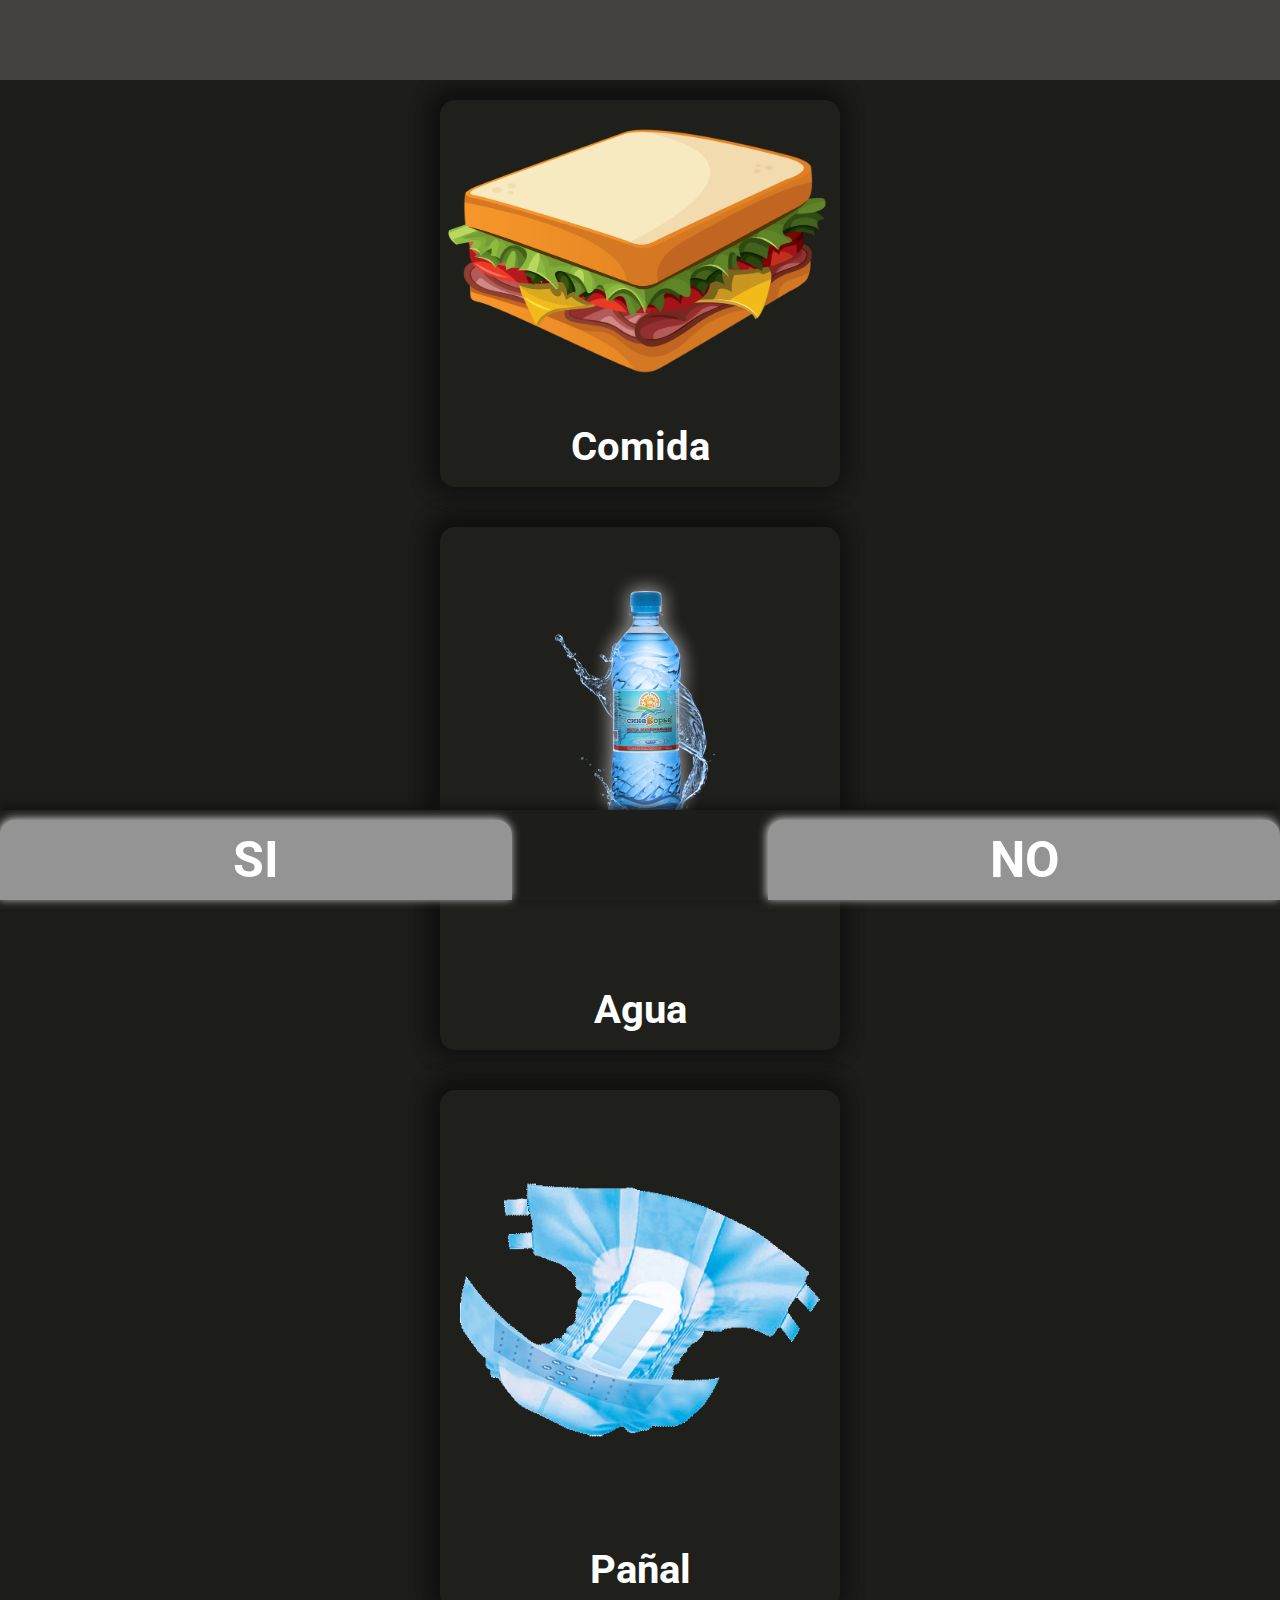
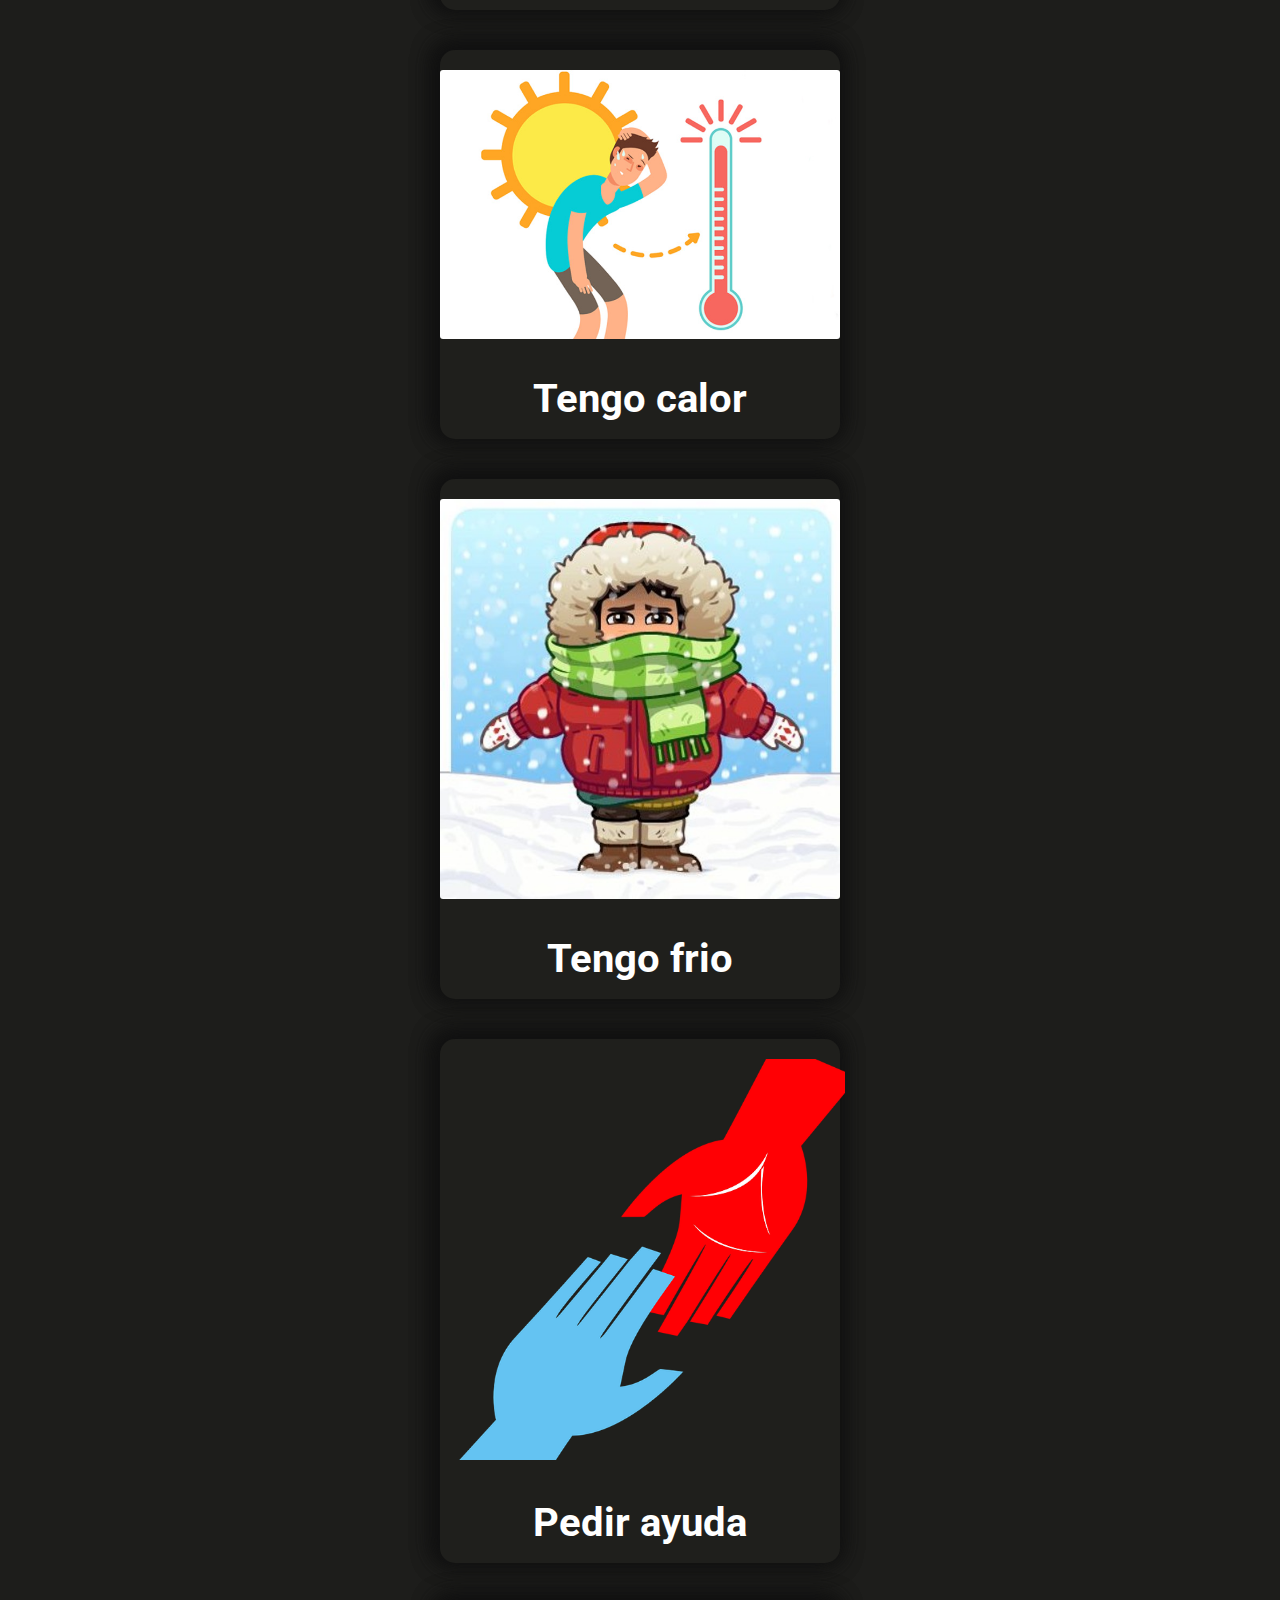
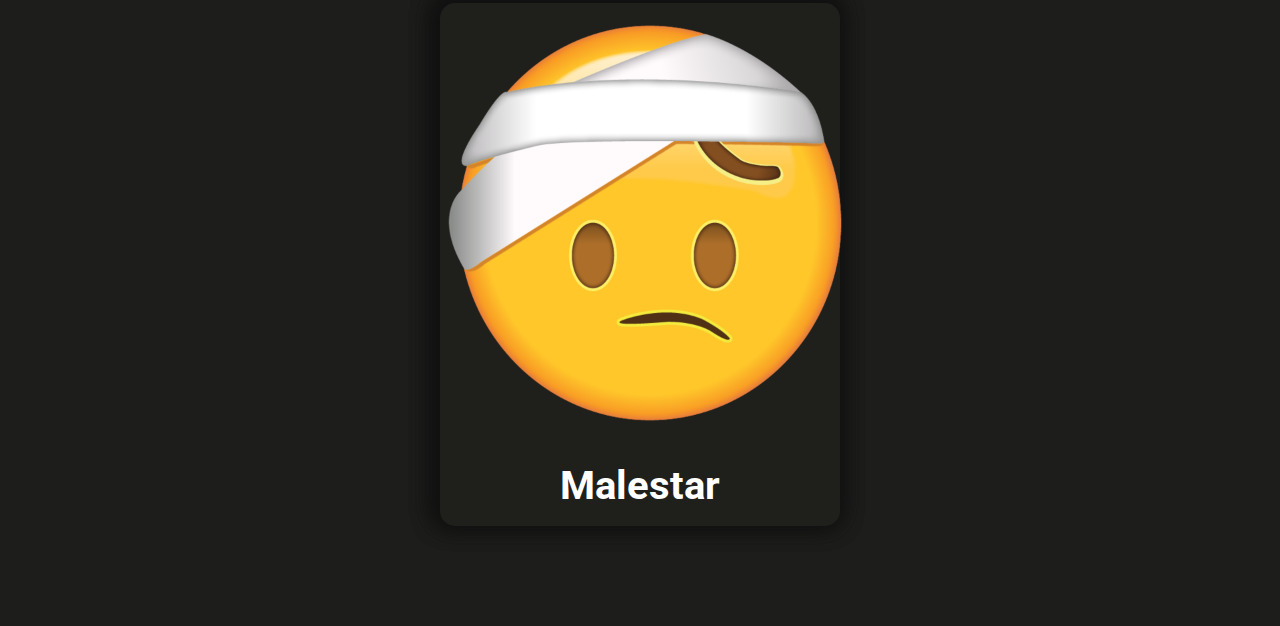
<file: index.html>
<!DOCTYPE html>
<html lang="en">
<head>
  <!-- Google tag (gtag.js) -->
  <script async src="https://www.googletagmanager.com/gtag/js?id=G-GEK70171SP"></script>
  <script>
    window.dataLayer = window.dataLayer || [];
    function gtag() { dataLayer.push(arguments); }
    gtag('js', new Date());

    gtag('config', 'G-GEK70171SP');
  </script>
  <meta charset="UTF-8">
  <meta http-equiv="X-UA-Compatible" content="IE=edge">
  <meta name="viewport" content="width=device-width, initial-scale=1.0">
  <title>Silvia Speaker</title>
  <link rel="preconnect" href="https://fonts.gstatic.com" crossorigin>
  <link href="https://fonts.googleapis.com/css2?family=Inter&family=Montserrat:wght@300&family=Roboto&display=swap" rel="stylesheet">
  <link rel="stylesheet" href="style.css">
  <link rel="stylesheet" href="reset.css">
  <link rel="preconnect" href="https://fonts.googleapis.com">
 
  <!-- <script src="voces.js"></script> -->
  <script src="script.js"></script>
</head>
<body>
  <header class="encabezado"></header>
  
  <main>
    <section class="tarjetas">
      <div class="tarjeta" >
        <a href="comidas.html">
          <img src="img/sandwich.png" alt="Un sandwich delicioso">
          <p >Comida</p>
        </a>
      </div>
      <div class="tarjeta">
        <a href="bebidas.html">
          <img src="img/botella-agua.png" alt="Imagen de bebidas">
          <p >Agua</p>
      </a>
      </div>
      <div class="tarjeta" onclick="leerEnVozAlta('Podrias checar mi pañal')">
        <img src="img/pañal.png" alt="Imagen de un pañal">
        <p >Pañal</p>
      </div>
      <div class="tarjeta" onclick="leerEnVozAlta('Tengo calor, quisiera destaparme')">
        <img src="img/calor.jpg" alt="Imagen muñeco con calor">
        <p >Tengo calor</p>
      </div>
      <div class="tarjeta" onclick="leerEnVozAlta('Siento frio, me podrias ayudar a taparme')">
        <img src="img/frio.jpg" alt="Imagen de un pañal">
        <p >Tengo frio</p>
      </div>
      <div class="tarjeta">
        <a href="ayuda.html">
          <img src="img/ayuda.png" alt="Imagen de agarre de manos">
          <p >Pedir ayuda</p>
        </a>
      </div>
      <div class="tarjeta">
        <a href="malestares.html">
          <img src="img/malestares.png" alt="Emoticon con dolor de cabeza">
          <p >Malestar</p>
        </a>
      </div>
    </section>
  </main>

  <footer class="area-si-no">
    <div class="respuesta-si-no" onclick="responderSiNo(1)">SI</div>
    <div class=""></div>
    <div class="respuesta-si-no" onclick="responderSiNo(0)">NO</div>
  </footer>
</body>
</html>
</file>
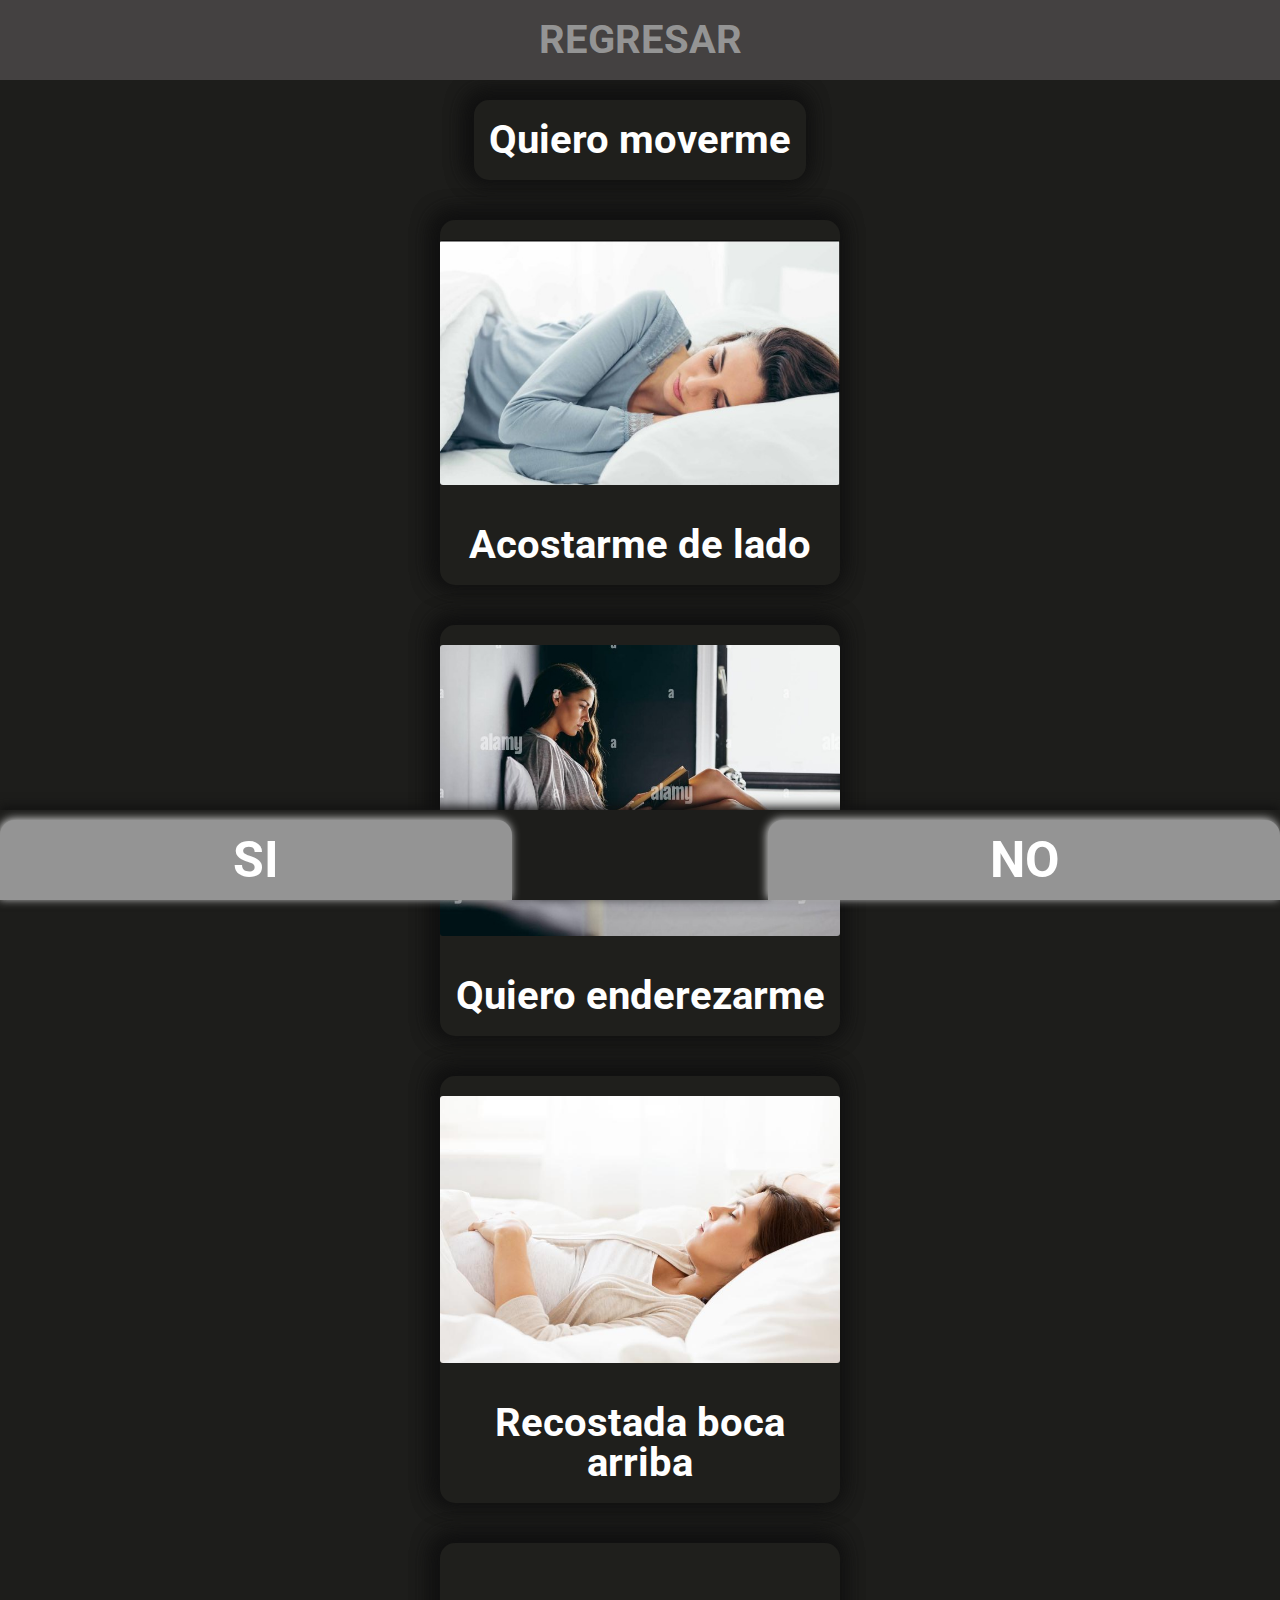
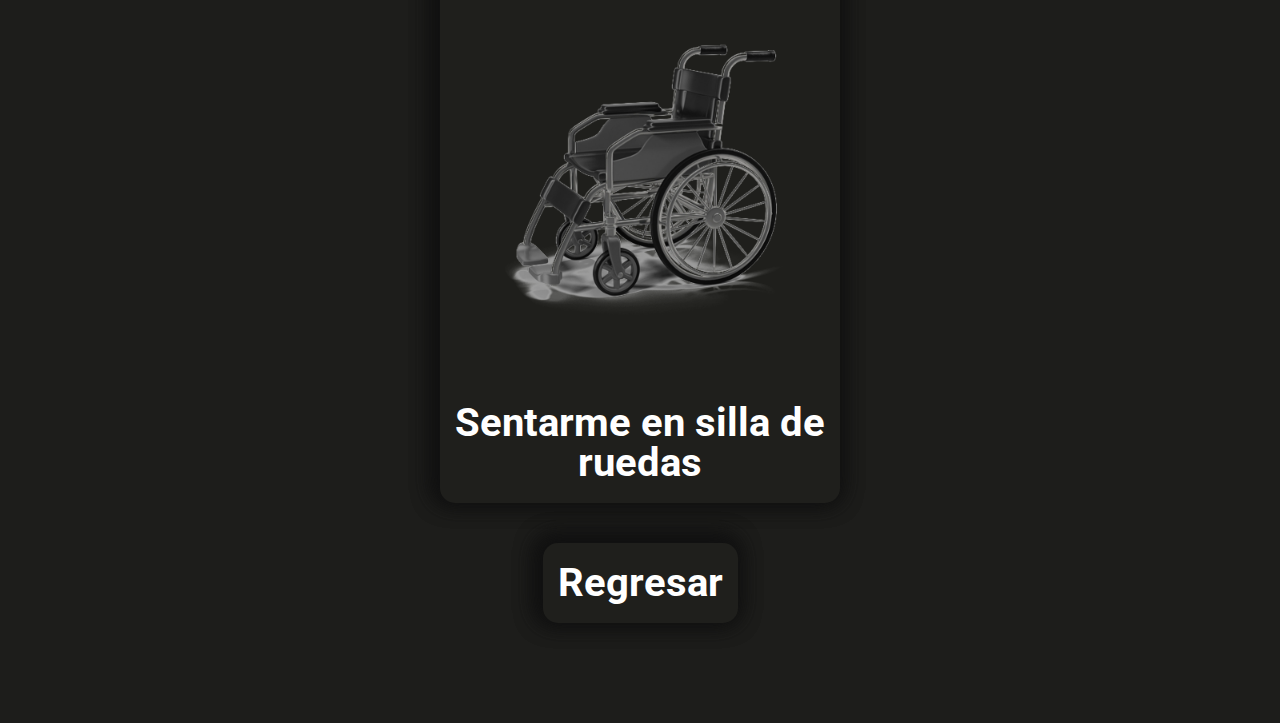
<file: ayuda.html>
<!DOCTYPE html>
<html lang="en">
<head>
  <!-- Google tag (gtag.js) -->
  <script async src="https://www.googletagmanager.com/gtag/js?id=G-GEK70171SP"></script>
  <script>
    window.dataLayer = window.dataLayer || [];
    function gtag() { dataLayer.push(arguments); }
    gtag('js', new Date());

    gtag('config', 'G-GEK70171SP');
  </script>
  <meta charset="UTF-8">
  <meta http-equiv="X-UA-Compatible" content="IE=edge">
  <meta name="viewport" content="width=device-width, initial-scale=1.0">
  <title>Silvia Speaker</title>
  <link rel="preconnect" href="https://fonts.gstatic.com" crossorigin>
  <link href="https://fonts.googleapis.com/css2?family=Inter&family=Montserrat:wght@300&family=Roboto&display=swap" rel="stylesheet">
  <link rel="stylesheet" href="style.css">
  <link rel="stylesheet" href="reset.css">
  <link rel="preconnect" href="https://fonts.googleapis.com">

  <script src="script.js"></script>
</head>
<body>
  <header class="encabezado">
    <a href="index.html"><h1><p> REGRESAR</p></h1></a>
  </header>
  
  <main>
    <section class="tarjetas">
      <div class="tarjeta" onclick="leerEnVozAlta('Me ayudas a moverme')">
        <p >Quiero moverme</p>
      </div>
      <div class="tarjeta" onclick="leerEnVozAlta('Quiero acostarme de lado')">
        <img src="img/lado.jpg" alt="Mujer recostada de lado">
        <p >Acostarme de lado</p>
      </div>
      <div class="tarjeta" onclick="leerEnVozAlta('Me ayudas a enderezarme')">
        <img src="img/enderezar.jpg" alt="Persona sentada en la cama">
        <p >Quiero enderezarme</p>
      </div>
      <div class="tarjeta" onclick="leerEnVozAlta('Quiero recostarme boca arriba')">
        <img src="img/boca-arriba.jpg" alt="Persona acostada boca arriba">
        <p >Recostada boca arriba</p>
      </div>
      <div class="tarjeta" onclick="leerEnVozAlta('Quiero sentarme en la silla de ruedas')">
        <img src="img/silla-ruedas.png" alt="Imagen de un pañal">
        <p >Sentarme en silla de ruedas</p>
      </div>
      <div class="tarjeta">
        <a href="index.html">
          <!-- <img src="img/ayuda.png" alt="Imagen de agarre de manos"> -->
          <p >Regresar</p>
        </a>
        
      </div>
    </section>
  </main>

  <footer class="area-si-no">
    <div class="respuesta-si-no" onclick="responderSiNo(1)">SI</div>
    <div class=""></div>
    <div class="respuesta-si-no" onclick="responderSiNo(0)">NO</div>
  </footer>
</body>
</html>
</file>
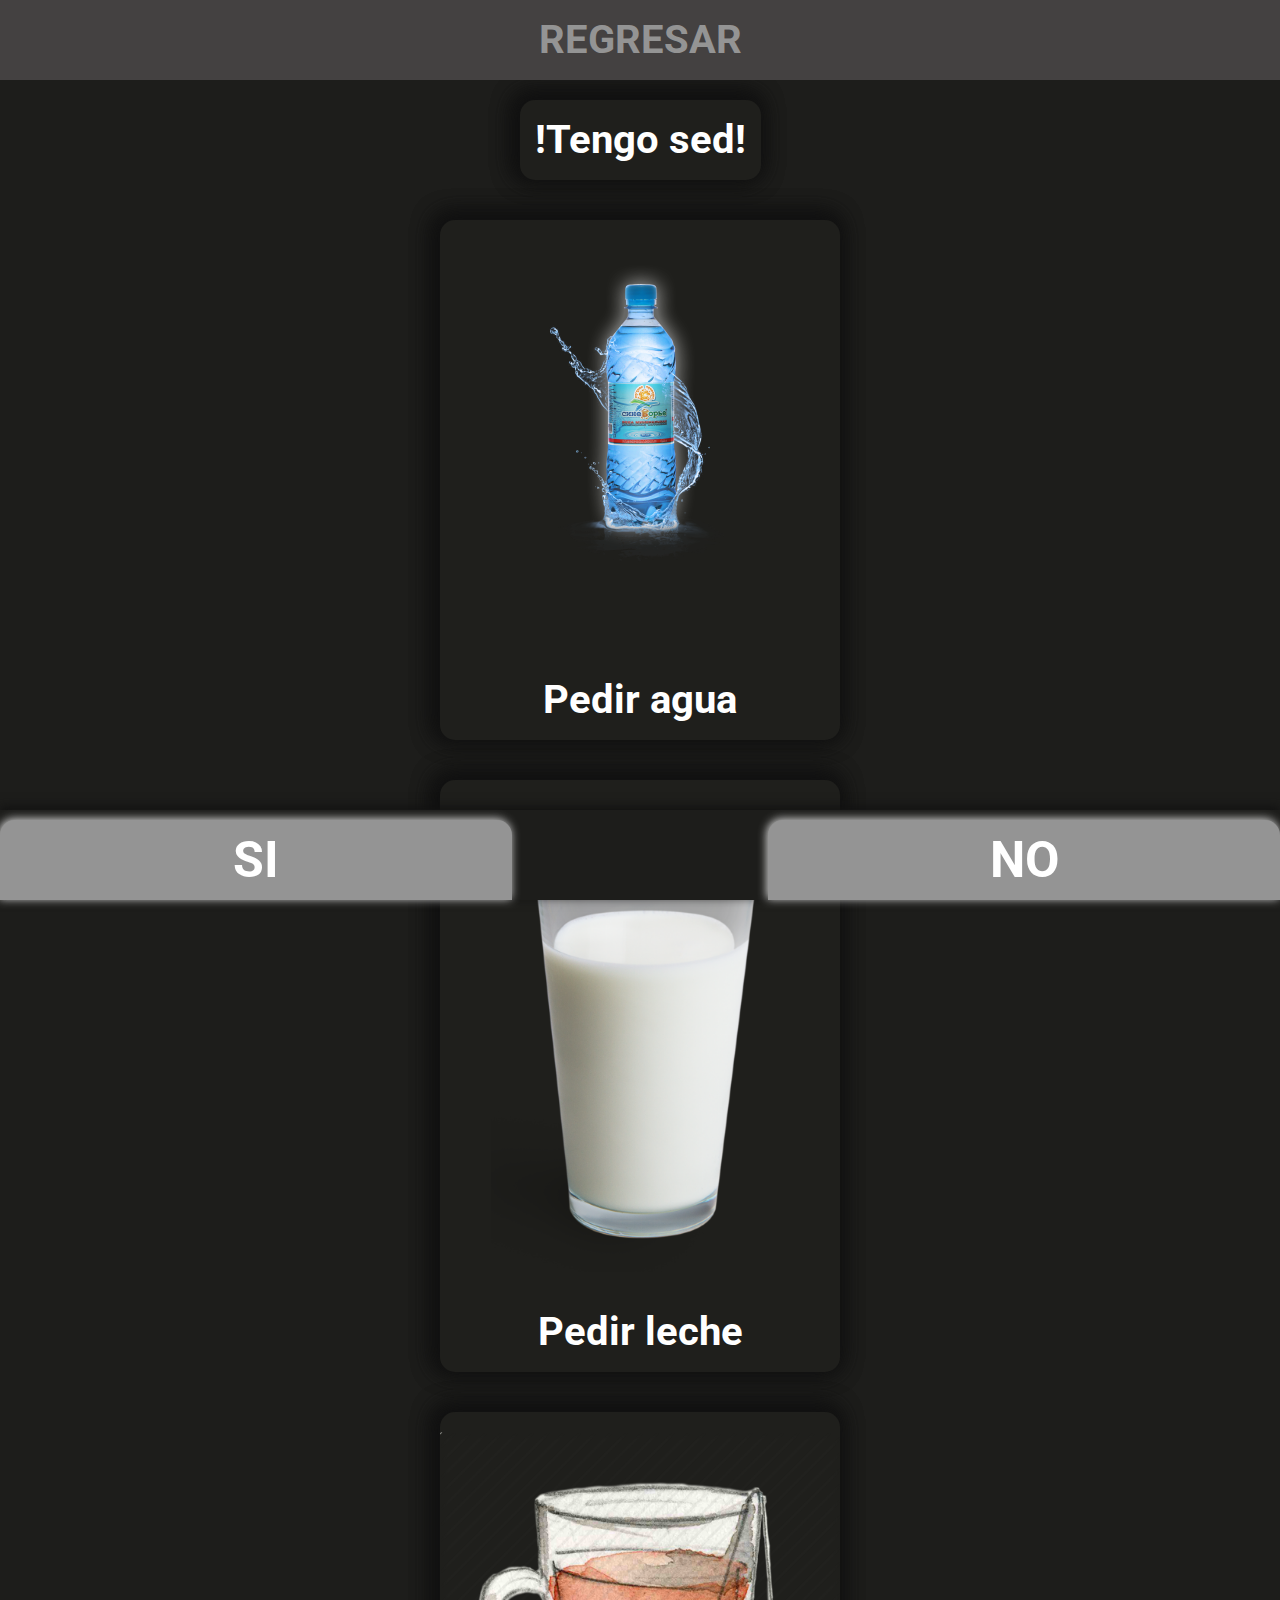
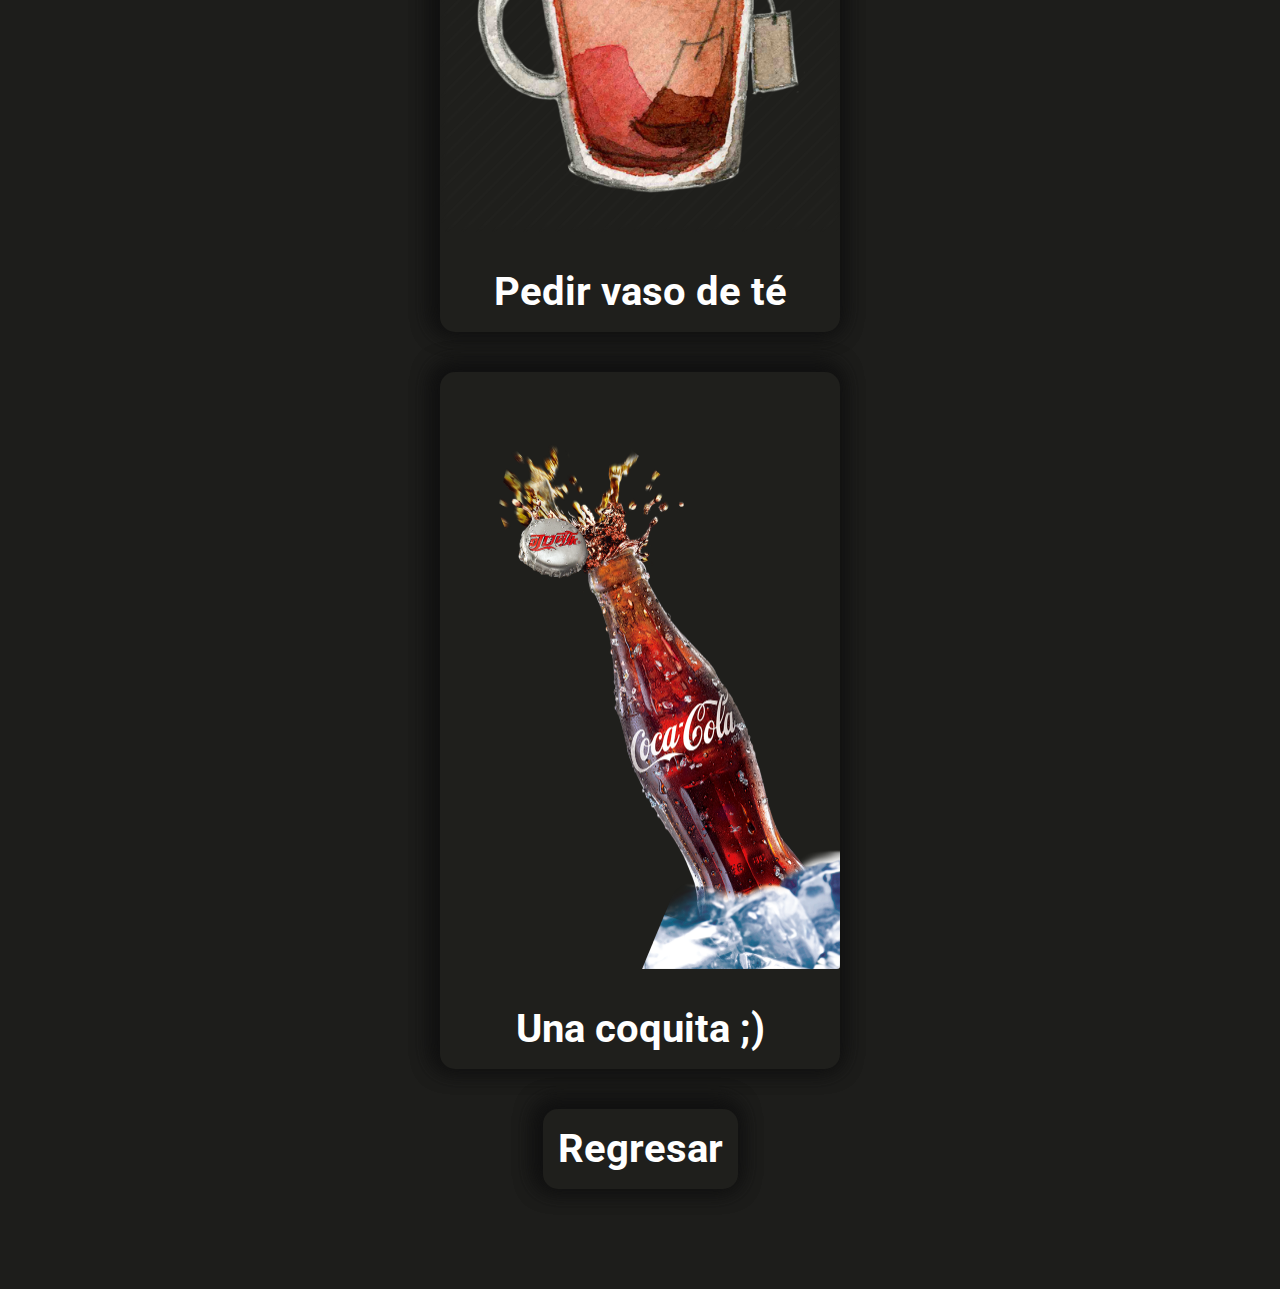
<file: bebidas.html>
<!DOCTYPE html>
<html lang="en">
<head>
  <!-- Google tag (gtag.js) -->
  <script async src="https://www.googletagmanager.com/gtag/js?id=G-GEK70171SP"></script>
  <script>
    window.dataLayer = window.dataLayer || [];
    function gtag() { dataLayer.push(arguments); }
    gtag('js', new Date());

    gtag('config', 'G-GEK70171SP');
  </script>
  <meta charset="UTF-8">
  <meta http-equiv="X-UA-Compatible" content="IE=edge">
  <meta name="viewport" content="width=device-width, initial-scale=1.0">
  <title>Silvia Speaker</title>
  <link rel="preconnect" href="https://fonts.gstatic.com" crossorigin>
  <link href="https://fonts.googleapis.com/css2?family=Inter&family=Montserrat:wght@300&family=Roboto&display=swap" rel="stylesheet">
  <link rel="stylesheet" href="style.css">
  <link rel="stylesheet" href="reset.css">
  <link rel="preconnect" href="https://fonts.googleapis.com">

  <script src="script.js"></script>
</head>
<body>
  <header class="encabezado">
    <a href="index.html"><h1><p>REGRESAR</p></h1></a>
  </header>
  
  <main>
    <section class="tarjetas">
      <div class="tarjeta" onclick="leerEnVozAlta('Tengo sed, quiero algo de tomar')">
        <p >!Tengo sed!</p>
      </div>
      <div class="tarjeta" onclick="leerTexto('agua')">
        <img src="img/botella-agua.png" alt="Botella de agua">
        <p >Pedir agua</p>
      </div>
      <div class="tarjeta" onclick="leerTexto('leche')">
        <img src="img/leche.png" alt="Vaso de leche">
        <p >Pedir leche</p>
      </div>
      <div class="tarjeta" onclick="leerTexto('té')">
        <img src="img/te.png" alt="Taza con té">
        <p >Pedir vaso de té</p>
      </div>
      <div class="tarjeta" onclick=" leerEnVozAlta('Una coquita bien helada para este estres')">
        <img src="img/coca.png" alt="Cocacola abierta">
        <p >Una coquita ;)</p>
      </div>
      <div class="tarjeta">
        <a href="index.html">
          <p >Regresar</p>
        </a>
        
      </div>
    </section>
  </main>

  <footer class="area-si-no">
    <div class="respuesta-si-no" onclick="responderSiNo(1)">SI</div>
    <div class=""></div>
    <div class="respuesta-si-no" onclick="responderSiNo(0)">NO</div>
  </footer>
</body>
</html>
</file>
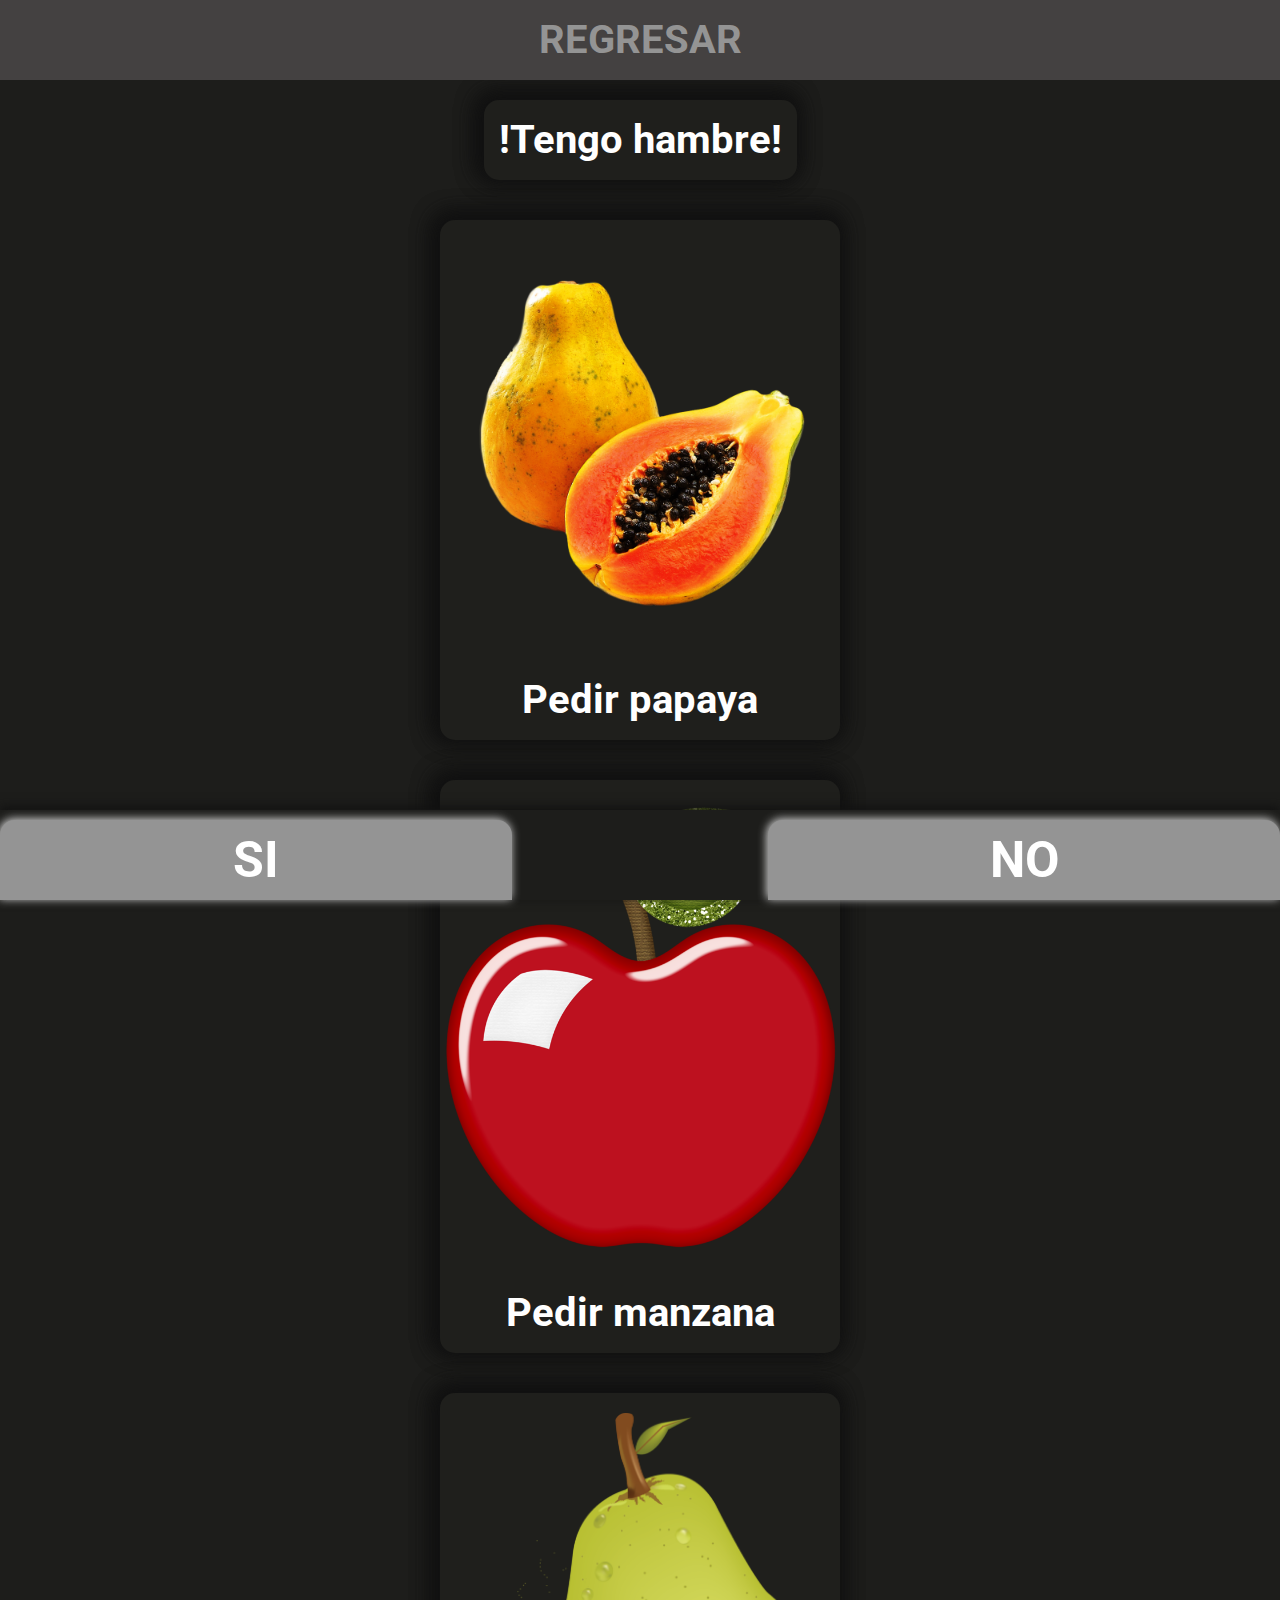
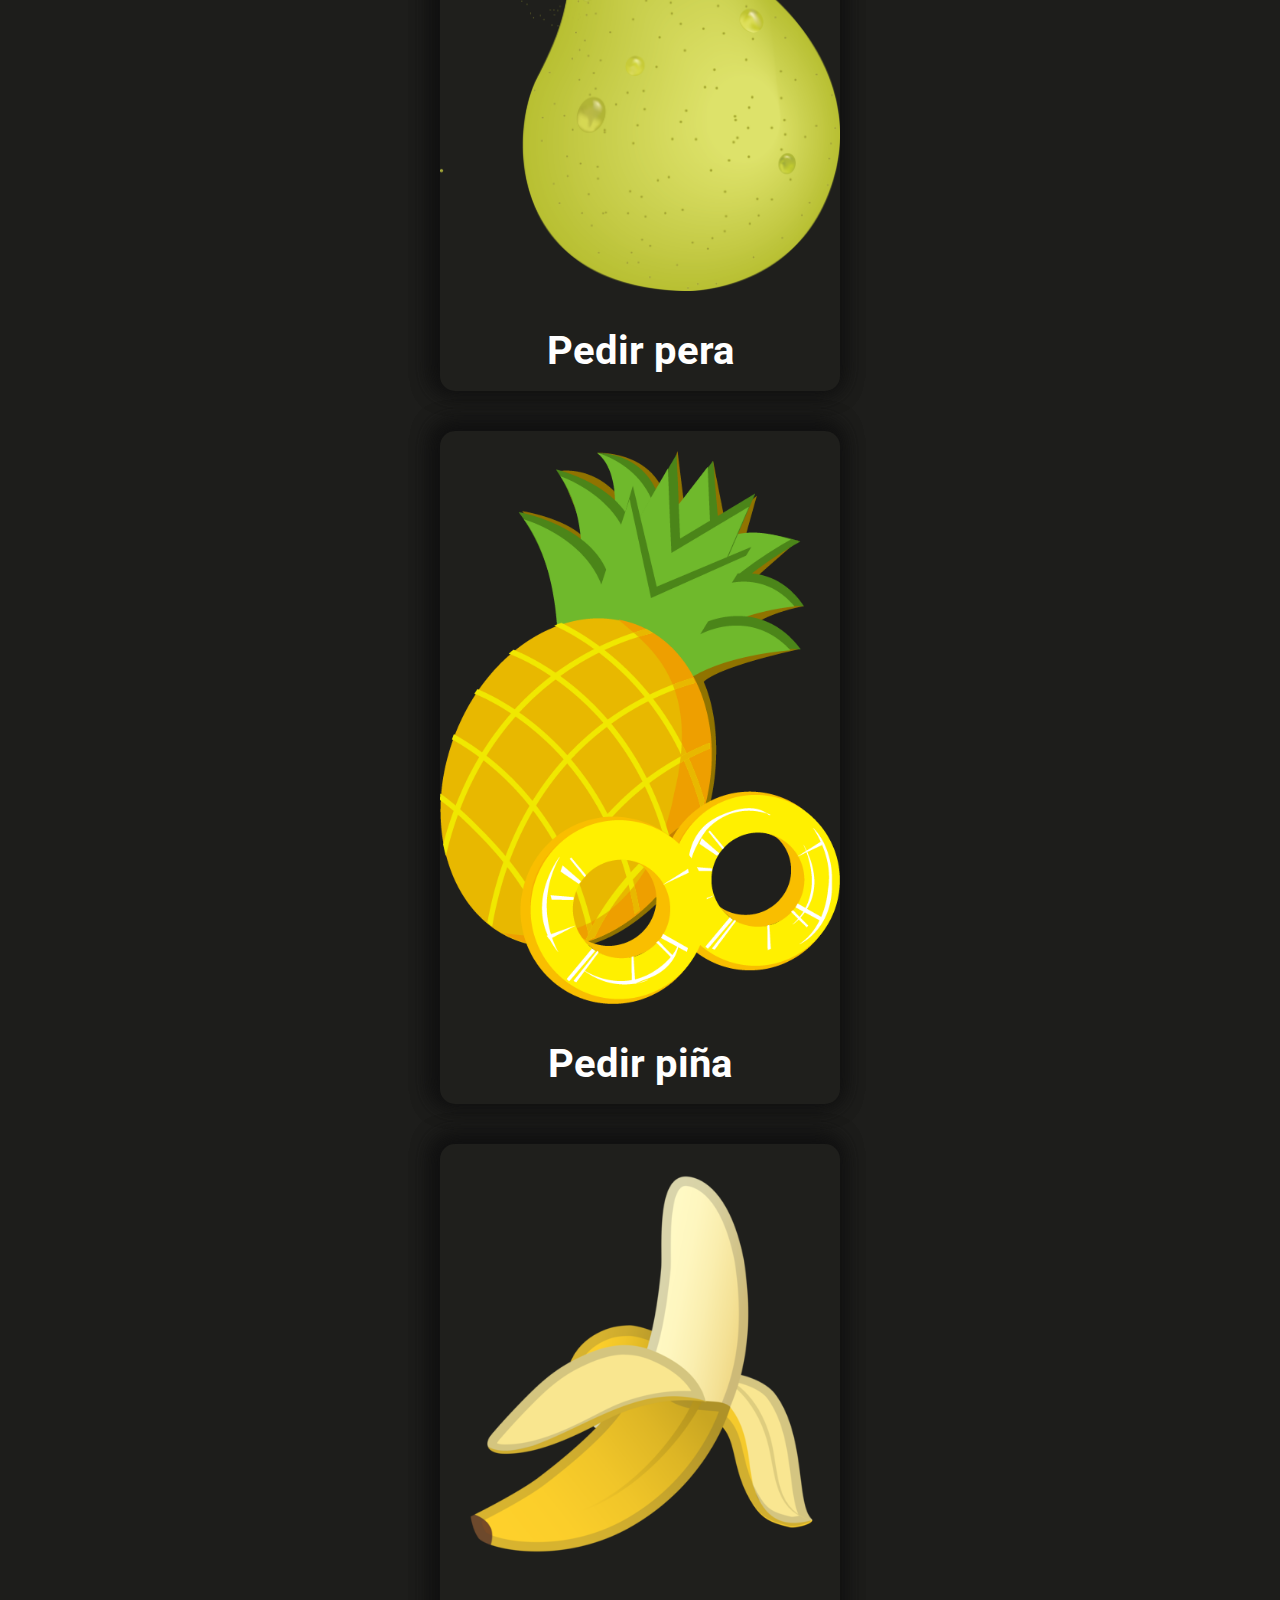
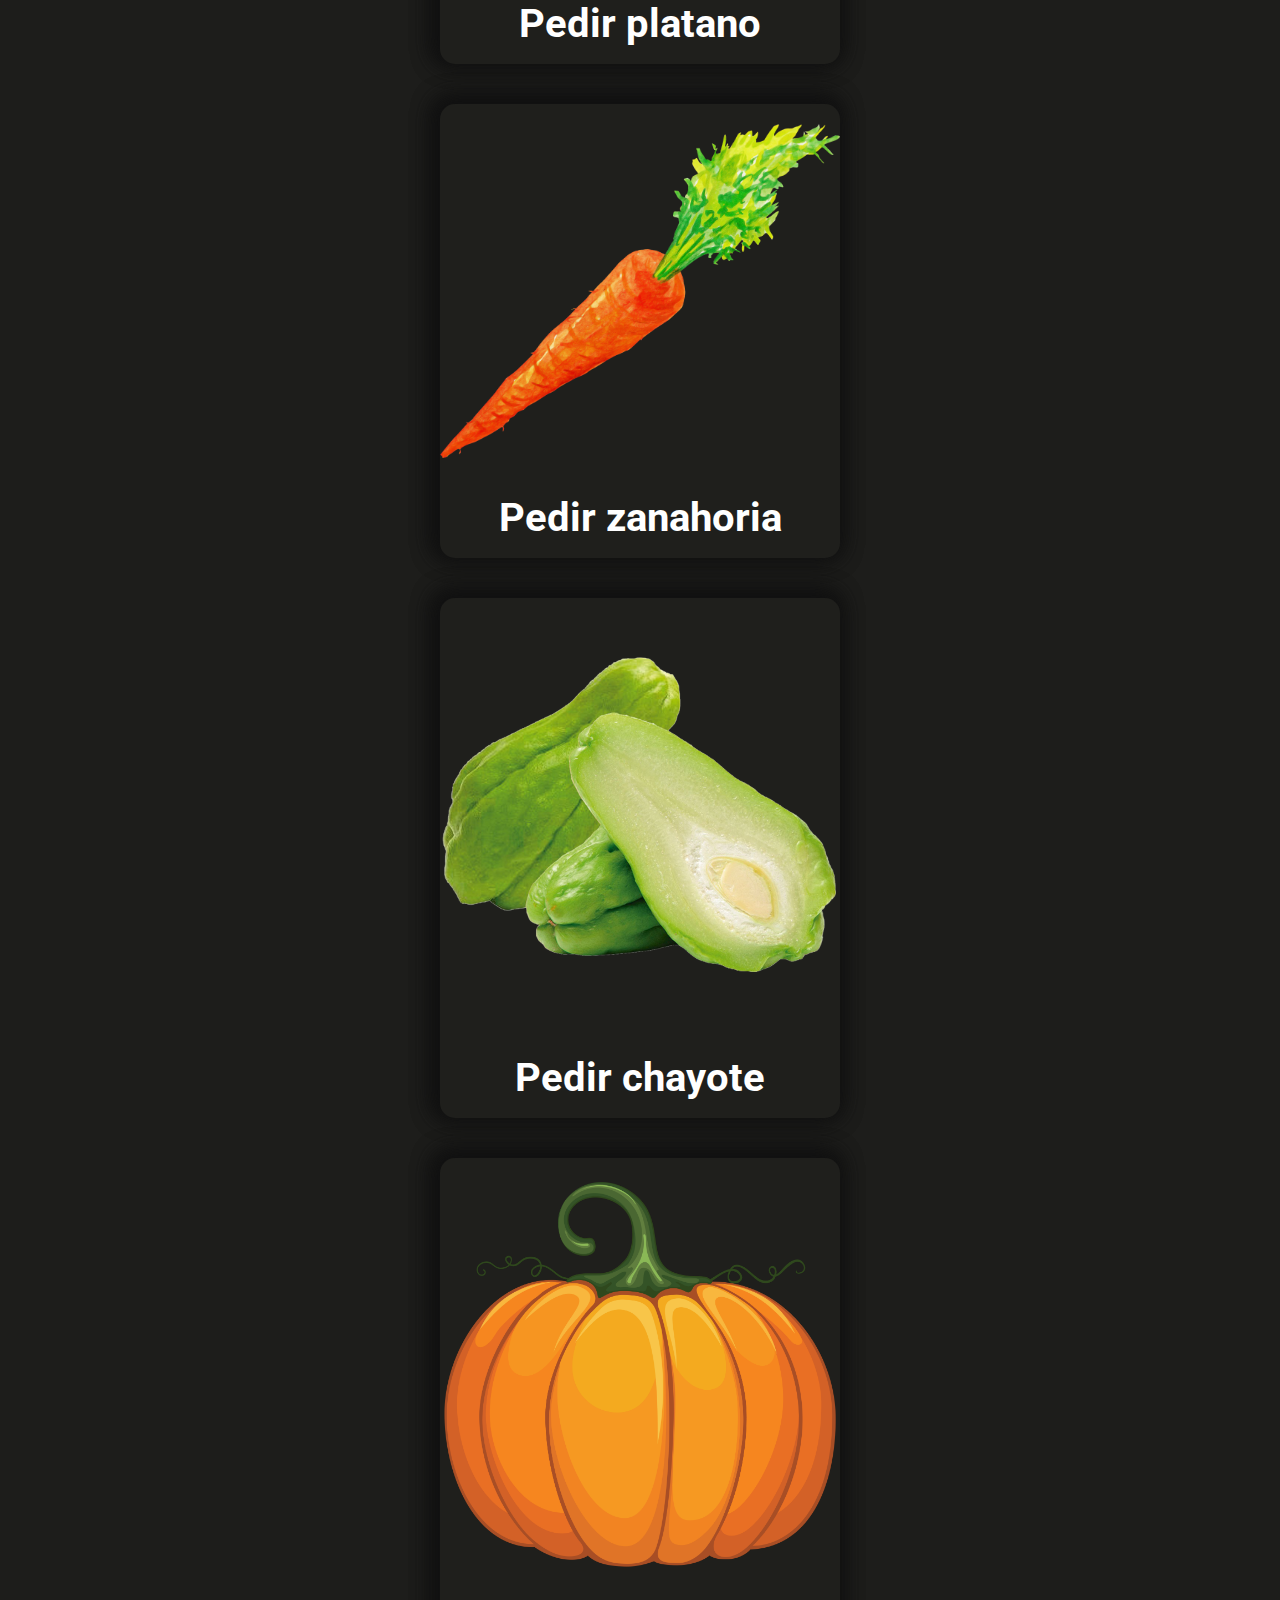
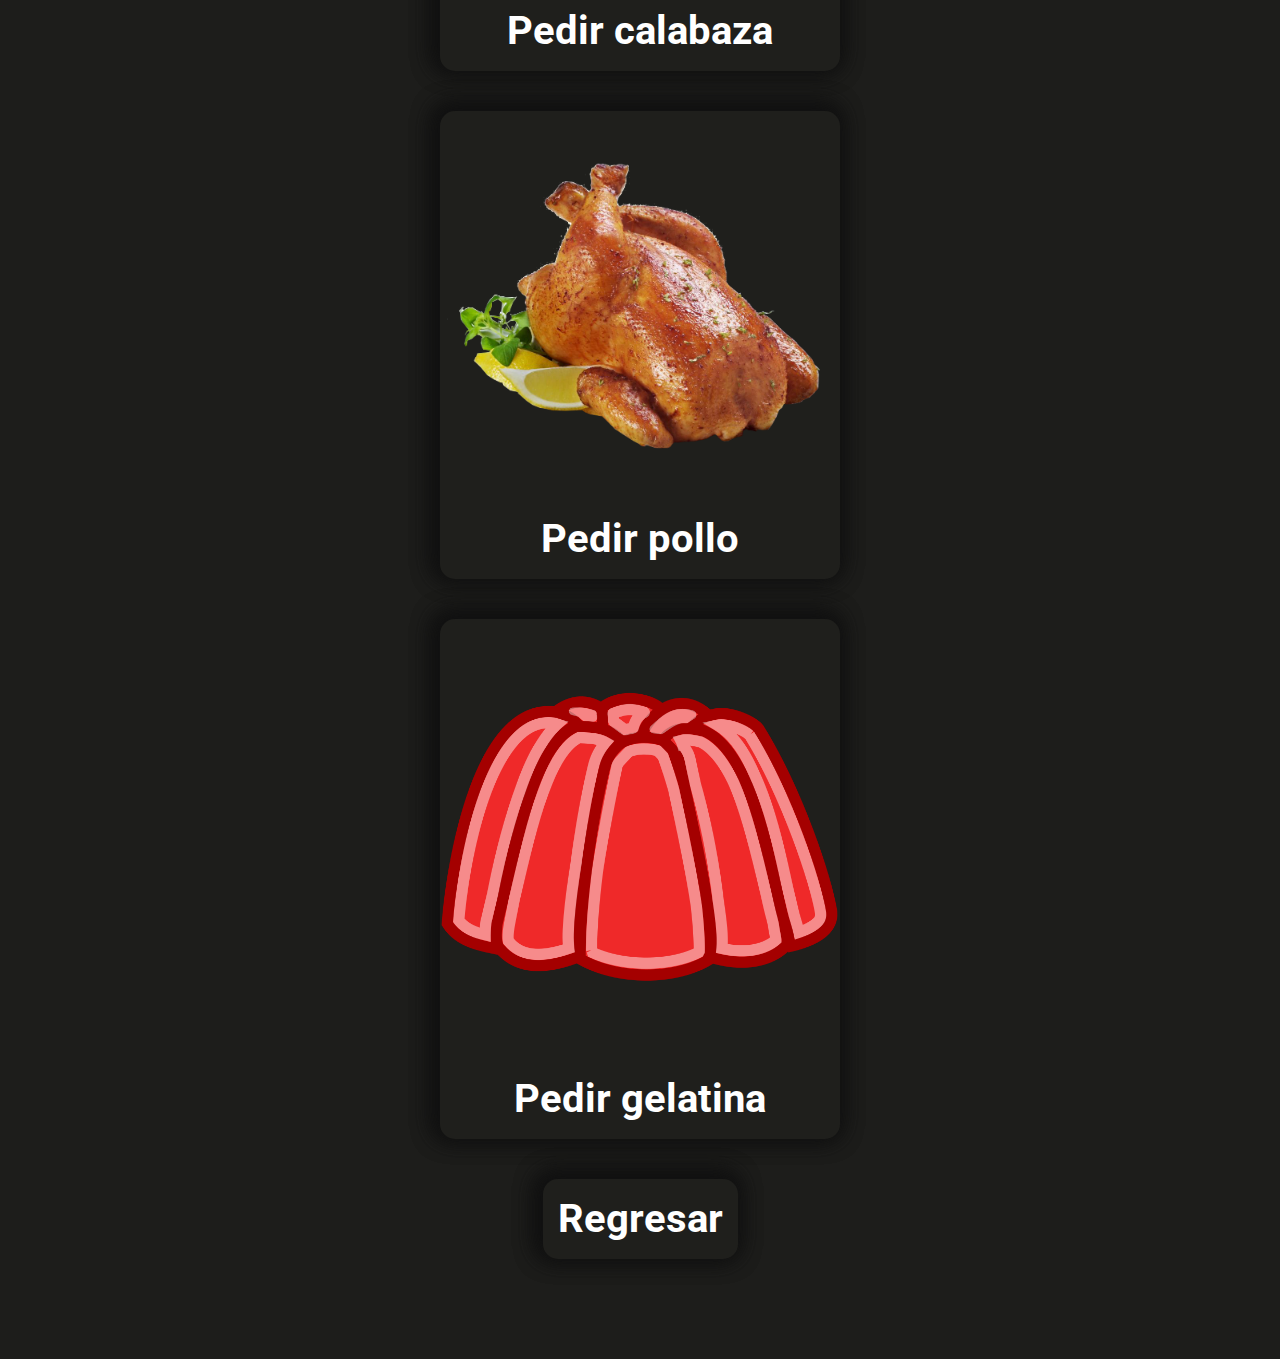
<file: comidas.html>
<!DOCTYPE html>
<html lang="en">
<head>
  <!-- Google tag (gtag.js) -->
  <script async src="https://www.googletagmanager.com/gtag/js?id=G-GEK70171SP"></script>
  <script>
    window.dataLayer = window.dataLayer || [];
    function gtag() { dataLayer.push(arguments); }
    gtag('js', new Date());

    gtag('config', 'G-GEK70171SP');
  </script>
  <meta charset="UTF-8">
  <meta http-equiv="X-UA-Compatible" content="IE=edge">
  <meta name="viewport" content="width=device-width, initial-scale=1.0">
  <title>Silvia Speaker</title>
  <link rel="preconnect" href="https://fonts.gstatic.com" crossorigin>
  <link href="https://fonts.googleapis.com/css2?family=Inter&family=Montserrat:wght@300&family=Roboto&display=swap" rel="stylesheet">
  <link rel="stylesheet" href="style.css">
  <link rel="stylesheet" href="reset.css">
  <link rel="preconnect" href="https://fonts.googleapis.com">

  <script src="script.js"></script>
</head>
<body>
  <header class="encabezado">
    <a href="index.html"><h1><p>REGRESAR</p></h1></a>
  </header>
  
  <main>
    <section class="tarjetas">
      <div class="tarjeta" onclick="leerEnVozAlta('Tengo hambre, quisiera comer algo')">
        <p >!Tengo hambre!</p>
      </div>
      <div class="tarjeta" onclick="leerTexto('papaya')">
        <img src="img/papaya.png" alt="Papaya partida a la mitad">
        <p >Pedir papaya</p>
      </div>
      <div class="tarjeta" onclick="leerTexto('manzana')">
        <img src="img/manzana.png" alt="Manzana roja con letras">
        <p >Pedir manzana</p>
      </div>
      <div class="tarjeta" onclick="leerTexto('pera')">
        <img src="img/pera.png" alt="Dibujo de una pera">
        <p >Pedir pera</p>
      </div>
      <div class="tarjeta" onclick="leerTexto('piña')">
        <img src="img/piña.png" alt="Dibujo de una piña">
        <p >Pedir piña</p>
      </div>
      <div class="tarjeta" onclick="leerTexto('platano')">
        <img src="img/platano.png" alt="Un platano">
        <p >Pedir platano</p>
      </div>
      <div class="tarjeta" onclick="leerTexto('zanahoria')">
        <img src="img/zanahoria.png" alt="Dibujo de una zanahoria">
        <p >Pedir zanahoria</p>
      </div>
      <div class="tarjeta" onclick="leerTexto('chayote')">
        <img src="img/chayote.png" alt="Chayote partido">
        <p >Pedir chayote</p>
      </div>
      <div class="tarjeta" onclick="leerTexto('calabaza')">
        <img src="img/calabaza.png" alt="Calabaza grande">
        <p >Pedir calabaza</p>
      </div>
      <div class="tarjeta" onclick="leerTexto('pollo')">
        <img src="img/pollo.png" alt="Pollo rostizado">
        <p >Pedir pollo</p>
      </div>
      <div class="tarjeta" onclick="leerTexto('gelatina')">
        <img src="img/gelatina.png" alt="Dibujo de gelatina">
        <p >Pedir gelatina</p>
      </div>
      <div class="tarjeta">
        <a href="index.html">
          <p >Regresar</p>
        </a>
        
      </div>
    </section>
  </main>

  <footer class="area-si-no">
    <div class="respuesta-si-no" onclick="responderSiNo(1)">SI</div>
    <div class=""></div>
    <div class="respuesta-si-no" onclick="responderSiNo(0)">NO</div>
  </footer>
</body>
</html>
</file>
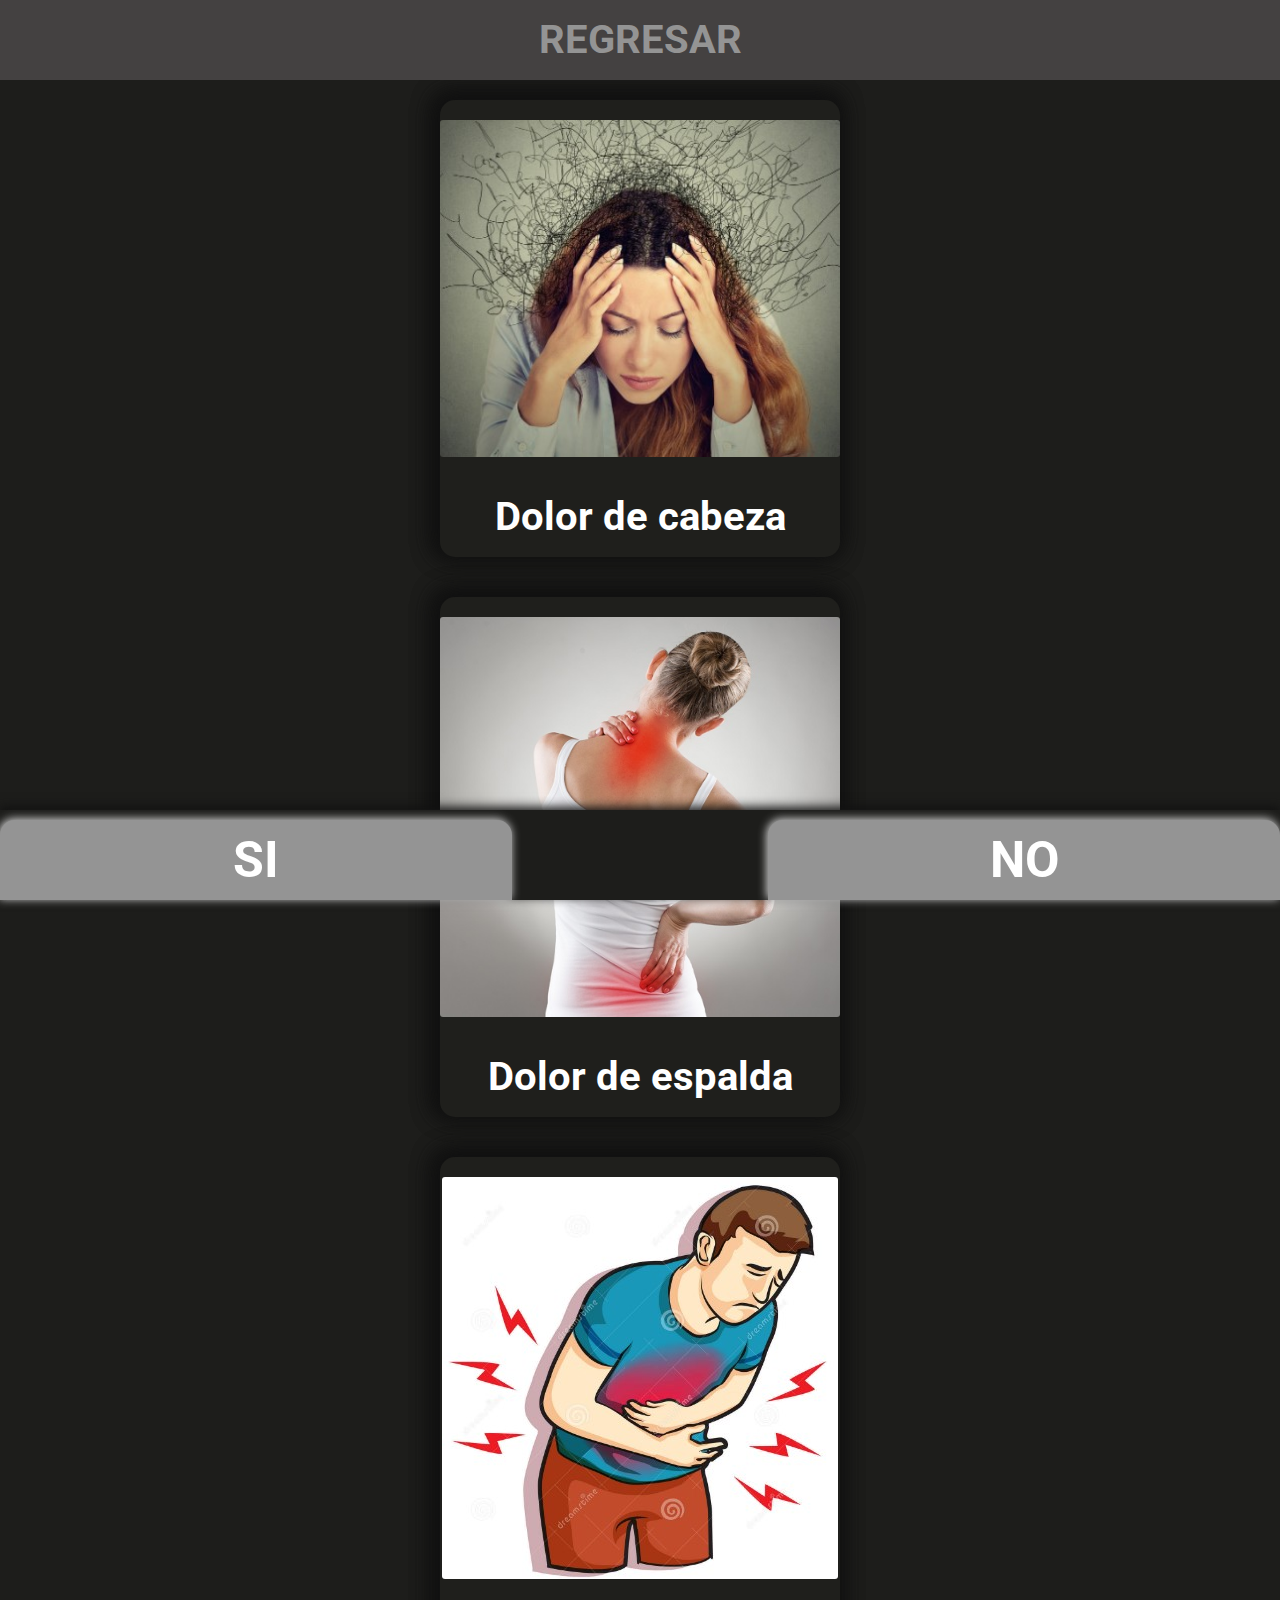
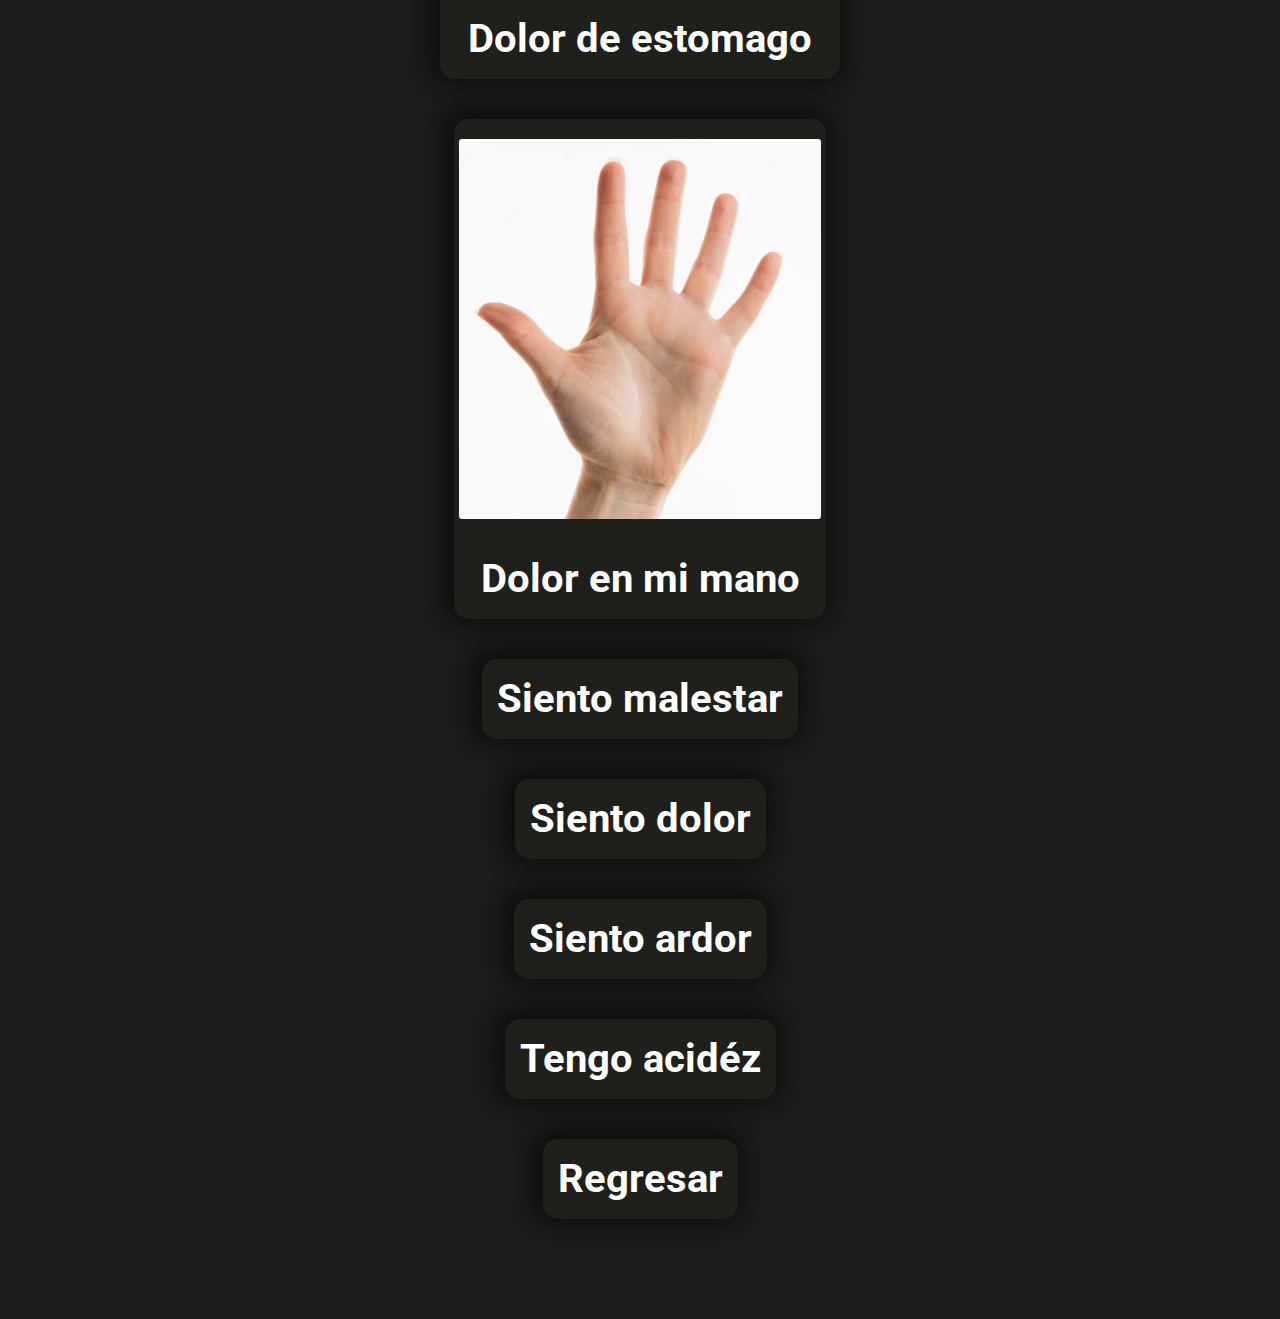
<file: malestares.html>
<!DOCTYPE html>
<html lang="en">
<head>
  <!-- Google tag (gtag.js) -->
  <script async src="https://www.googletagmanager.com/gtag/js?id=G-GEK70171SP"></script>
  <script>
    window.dataLayer = window.dataLayer || [];
    function gtag() { dataLayer.push(arguments); }
    gtag('js', new Date());

    gtag('config', 'G-GEK70171SP');
  </script>
  <meta charset="UTF-8">
  <meta http-equiv="X-UA-Compatible" content="IE=edge">
  <meta name="viewport" content="width=device-width, initial-scale=1.0">
  <title>Silvia Speaker</title>
  <link rel="preconnect" href="https://fonts.gstatic.com" crossorigin>
  <link href="https://fonts.googleapis.com/css2?family=Inter&family=Montserrat:wght@300&family=Roboto&display=swap" rel="stylesheet">
  <link rel="stylesheet" href="style.css">
  <link rel="stylesheet" href="reset.css">
  <link rel="preconnect" href="https://fonts.googleapis.com">

  <script src="script.js"></script>
</head>
<body>
  <header class="encabezado">
    <a href="index.html"><h1><p> REGRESAR</p></h1></a>
  </header>
  
  <main>
    <section class="tarjetas">
      
      <div class="tarjeta" onclick="leerEnVozAlta('Siento dolor de cabeza')">
        <img src="img/dolor-cabeza.jpg" alt="Mujer con dolor de cabeza">
        <p >Dolor de cabeza</p>
      </div>
      <div class="tarjeta" onclick="leerEnVozAlta('Siento dolor de espalda')">
        <img src="img/dolor-espalda.jpg" alt="Mujer con dolor en la espalda">
        <p >Dolor de espalda</p>
      </div>
      <div class="tarjeta" onclick="leerEnVozAlta('Siento dolor de estomago')">
        <img src="img/dolor-estomago.jpg" alt="Muñeco con dolor de estómago">
        <p >Dolor de estomago</p>
      </div>
      <div class="tarjeta" onclick="leerEnVozAlta('Siento dolor en mi mano')">
        <img src="img/dolor-mano.jpg" alt="Una mano con fondo blanco">
        <p >Dolor en mi mano</p>
      </div>
      <div class="tarjeta" onclick="leerEnVozAlta('Siento malestar')">
        <p >Siento malestar</p>
      </div>
      <div class="tarjeta" onclick="leerEnVozAlta('Siento dolor')">
        <p >Siento dolor</p>
      </div>
      <div class="tarjeta" onclick="leerEnVozAlta('Siento ardor')">
        <p >Siento ardor</p>
      </div>
      <div class="tarjeta" onclick="leerEnVozAlta('Tengo acidez')">
        <p >Tengo acidéz</p>
      </div>
      <div class="tarjeta">
        <a href="index.html">
          <!-- <img src="img/ayuda.png" alt="Imagen de agarre de manos"> -->
          <p >Regresar</p>
        </a>
        
      </div>
    </section>
  </main>

  <footer class="area-si-no">
    <div class="respuesta-si-no" onclick="responderSiNo(1)">SI</div>
    <div class=""></div>
    <div class="respuesta-si-no" onclick="responderSiNo(0)">NO</div>
  </footer>
</body>
</html>
</file>
<file: style.css>
:root{
  --background-principal: #1d1d1b;
  --background-secundario: #1f1f1c;

  --color-principal: #949494;
  --color-principal-oscuro: #7a7a7a;
  --color-fuente-principal: #ffffff;

  --fuente-terciaria: 'Inter', sans-serif;
  --fuente-secundaria: 'Montserrat', sans-serif;
  --fuente-principal: 'Roboto', sans-serif; /*font-family*/

}

.encabezado{
  width: 100%;
  height: 80px;

  background: #444141;
  position: sticky;
}

body{
  background: var(--background-principal);
  display: flex;
  flex-direction: column;
  height: 100%;
}

.tarjetas{
  display: flex;
  flex-direction: column;

  align-items: center;
  height: calc(100% + 70px)
}

.tarjeta{
  display: flex;
  flex-direction: column;
  font-size: 20px;
  color: var(--color-fuente-principal);
  background: var(--background-secundario);

  margin: 20px 30px;
  box-shadow: -3px -3px 20px 5px rgb(17, 17, 17), -3px -3px 20px 5px rgb(17, 17, 17);
  align-items: center;

  border-radius: 15px;
  max-width: 400px;
}

.tarjeta:last-child{
  margin-bottom: 100px;
}

.tarjeta:hover{
  background: var(--background-principal);
}

.tarjeta img{
  max-width: 100%;

  margin: 20px 5px;
  border-radius: 3px;
}

.tarjeta p, .encabezado p{
  margin: 20px 15px;
  font-size: 40px;
  font-weight: bold;

  font-family: var(--fuente-terciaria);
  font-family: var(--fuente-secundaria);
  font-family: var(--fuente-principal);

  transition: 0.5s all;
  text-align: center;
  user-select: none;
}

.encabezado p{
  color: var(--color-principal);
}

.encabezado p:hover{
  color: #CCC;
}

a{
  text-decoration: none;
  text-align: center;
  color: #fff;
  user-select: none;
}
.tarjeta:hover p{
  text-shadow: 1px 1px 10px #fff;
}

.area-si-no{
  position: fixed;
  left: 0;
  bottom: 0;
  width: 100%;

  background: var(--background-principal);

  display: flex;
  justify-content: space-between;
  
  box-shadow: 0 -3px 10px  rgb(17, 17, 17);
}

.respuesta-si-no{
  padding: 15px 0;
  margin: 10px 0 0;
  width: 40%;
  background: var(--color-principal);
  text-align: center;
  font-weight: bold;
  font-size: 50px;
  color: var(--color-fuente-principal);

 box-shadow: -1px -1px 10px #dddddd;

  
  border-radius: 15px;
  border-bottom-left-radius: 0;
  border-bottom-right-radius: 0;
  font-family: var(--fuente-terciaria);
  font-family: var(--fuente-secundaria);
  font-family: var(--fuente-principal);

  transition: .4s all;
  user-select: none;
}

.respuesta-si-no:hover{
  background: var(--color-principal-oscuro);
  text-shadow: 1px 1px 10px #fff;
}
</file>
